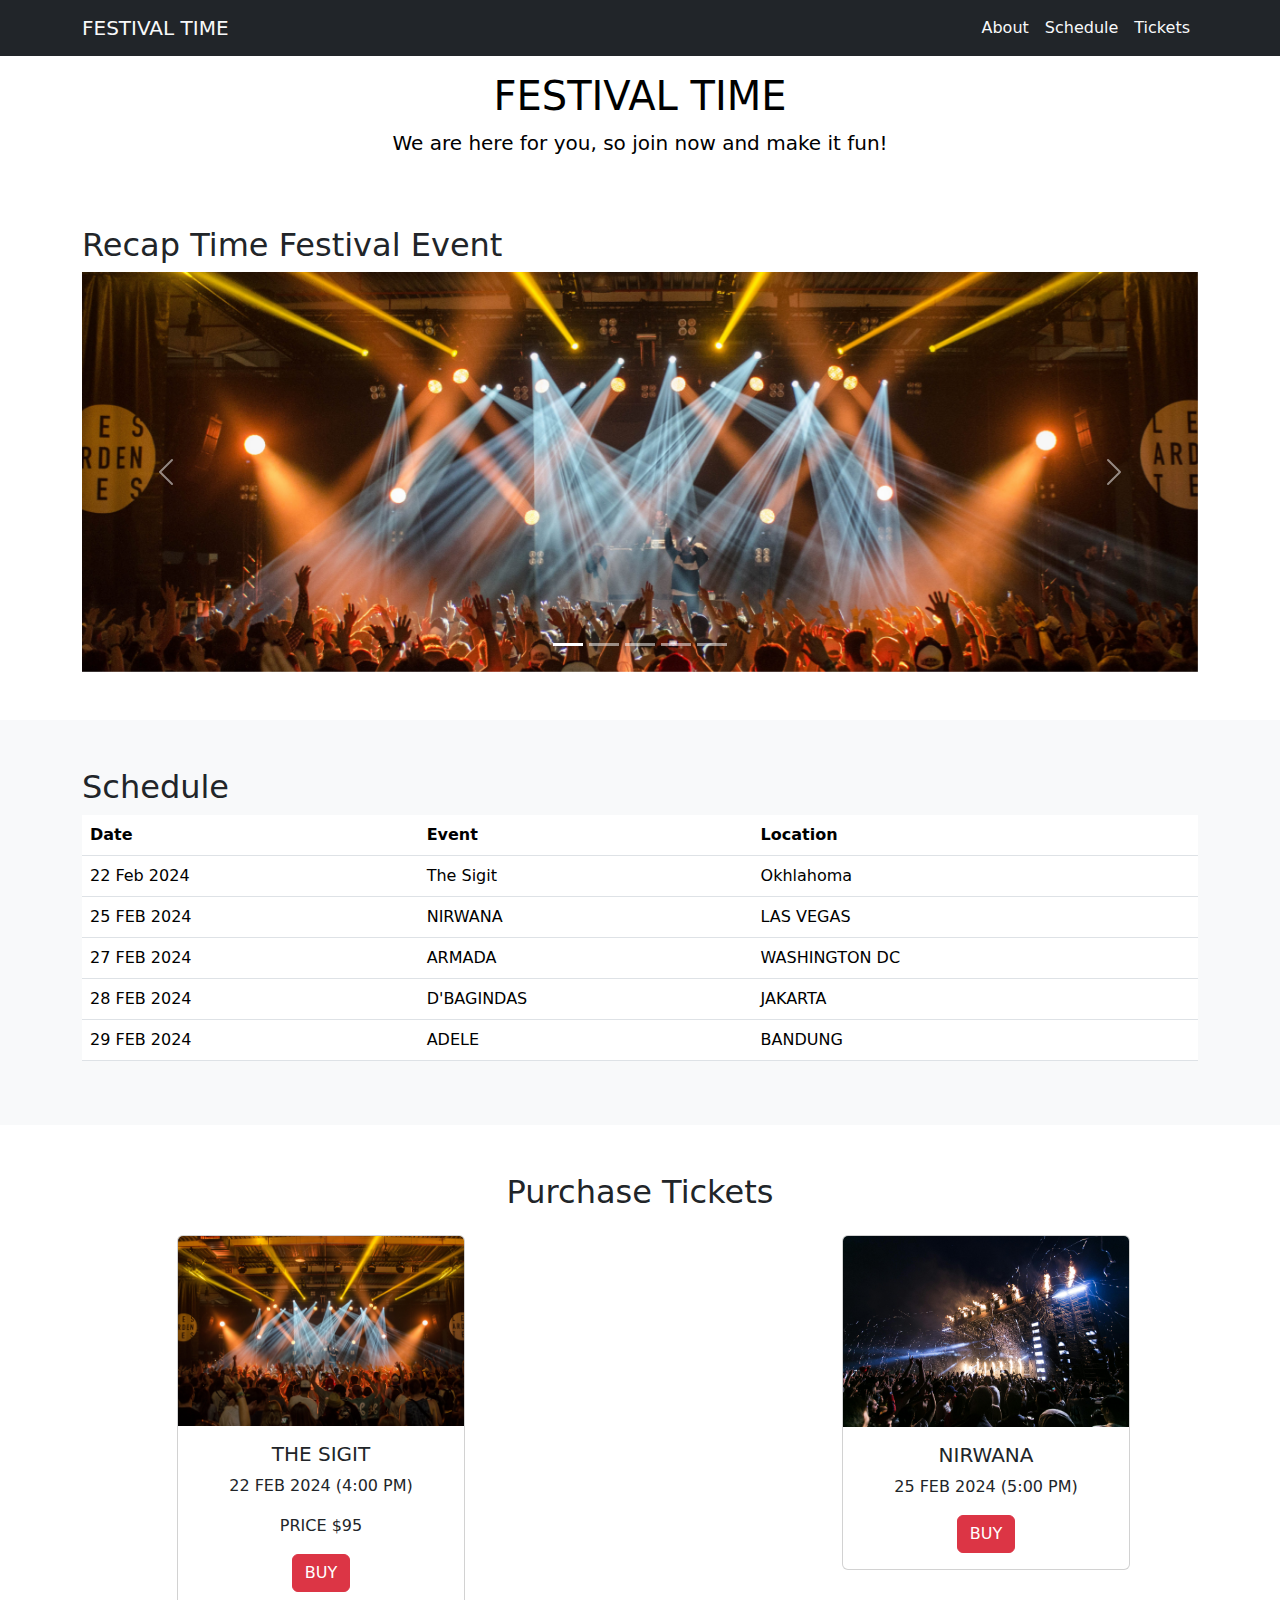
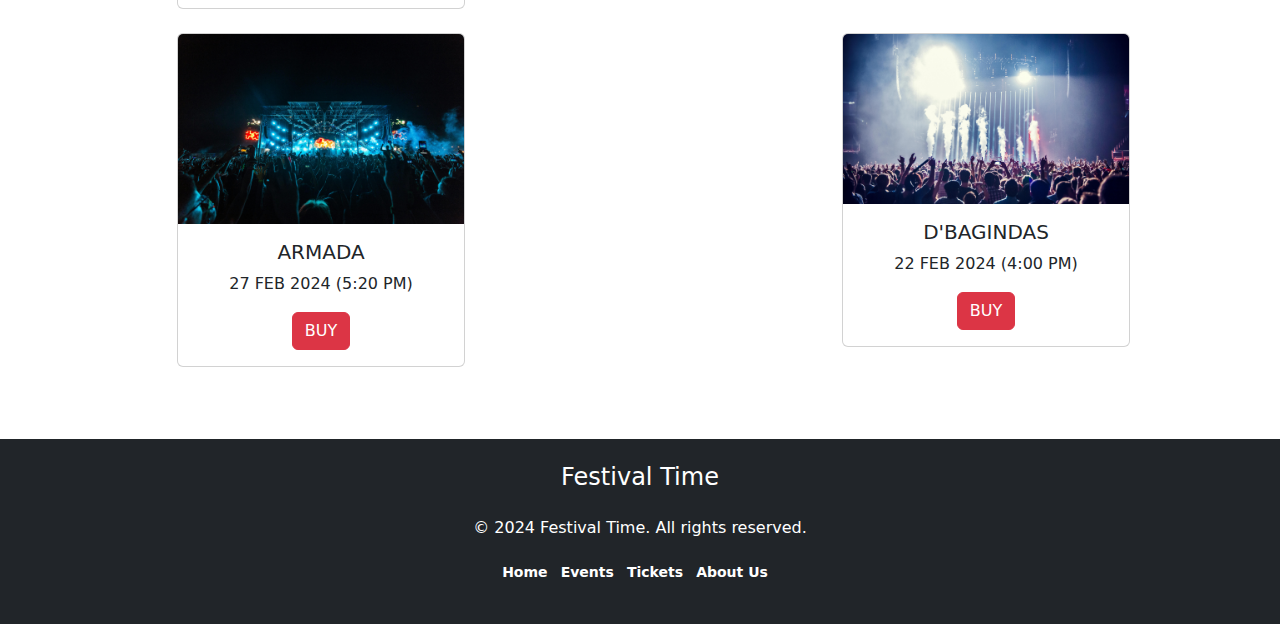
<file: index.html>
<!DOCTYPE html>
<html lang="en">
<head>
  <meta charset="UTF-8">
  <meta name="viewport" content="width=device-width, initial-scale=1.0">
  <link rel="stylesheet" href="styles.css">
  <link rel="stylesheet" href="https://cdn.jsdelivr.net/npm/bootstrap@5.3.0/dist/css/bootstrap.min.css">
  <title>Event Festival Time</title>
</head>
<body>

<nav class="navbar navbar-expand-lg navbar-dark bg-dark">
  <div class="container">
      <a class="navbar-brand text-light" href="#">FESTIVAL TIME</a>
      <button class="navbar-toggler" type="button" data-bs-toggle="collapse" data-bs-target="#navbarNav" aria-controls="navbarNav" aria-expanded="false" aria-label="Toggle navigation">
          <span class="navbar-toggler-icon navbar-toggler-icon-light"></span>
      </button>
      <div class="collapse navbar-collapse" id="navbarNav">
          <ul class="navbar-nav ms-auto">
              <li class="nav-item">
                  <a class="nav-link text-light" href="#about">About</a>
              </li>
              <li class="nav-item">
                  <a class="nav-link text-light" href="#schedule">Schedule</a>
              </li>
              <li class="nav-item">
                  <a class="nav-link text-light" href="#tickets">Tickets</a>
              </li>
          </ul>
      </div>
  </div>
</nav>


  <header class="bg-white text-black text-center py-3 pb-1">
    <h1>FESTIVAL TIME</h1>
    <p class="lead">We are here for you, so join now and make it fun!</p>
  
  
</header>
  <div class="container my-5" id="about">
    <div class="row">
      <div class="col-md-12">
        <h2>Recap Time Festival Event</h2>
        <div id="carouselExampleIndicators" class="carousel slide" data-bs-ride="carousel">
          <div class="carousel-indicators">
            <button type="button" data-bs-target="#carouselExampleIndicators" data-bs-slide-to="0" class="active" aria-current="true" aria-label="Slide 1"></button>
            <button type="button" data-bs-target="#carouselExampleIndicators" data-bs-slide-to="1" aria-label="Slide 2"></button>
            <button type="button" data-bs-target="#carouselExampleIndicators" data-bs-slide-to="2" aria-label="Slide 3"></button>
            <button type="button" data-bs-target="#carouselExampleIndicators" data-bs-slide-to="3" aria-label="Slide 4"></button>
            <button type="button" data-bs-target="#carouselExampleIndicators" data-bs-slide-to="4" aria-label="active"></button>
          </div>
          <div class="carousel-inner">
            <div class="carousel-item active">
              <img src="assets/KONSER1.jpg" class="d-block w-100 img-fluid" alt="konser1">
            </div>
            <div class="carousel-item">
              <img src="assets/KONSER2.jpg" class="d-block w-100 img-fluid" alt="KONSER2">
            </div>
            <div class="carousel-item">
              <img src="assets/KONSER3.jpg" class="d-block w-100 img-fluid" alt="KONSER3">
            </div>
            <div class="carousel-item">
              <img src="assets/KONSER4.jpg" class="d-block w-100 img-fluid" alt="KONSER3">
            </div>
            <div class="carousel-item">
              <img src="assets/KONSER5.jpg" class="d-block w-100 img-fluid" alt="KONSER3">
            </div>
          </div>
          <button class="carousel-control-prev" type="button" data-bs-target="#carouselExampleIndicators" data-bs-slide="prev">
            <span class="carousel-control-prev-icon" aria-hidden="true"></span>
            <span class="visually-hidden">Previous</span>
          </button>
          <button class="carousel-control-next" type="button" data-bs-target="#carouselExampleIndicators" data-bs-slide="next">
            <span class="carousel-control-next-icon" aria-hidden="true"></span>
            <span class="visually-hidden">Next</span>
          </button>
        </div>
      </div>
    </div>
  </div>


  <div class="container-fluid bg-light py-5" id="schedule">
    <div class="container">
      <h2>Schedule</h2>
      <table class="table">
        <thead>
          <tr>
            <th>Date</th>
            <th>Event</th>
            <th>Location</th>
          </tr>
        </thead>
        <tbody>
          <tr>
            <td>22 Feb 2024</td>
            <td>The Sigit</td>
            <td>Okhlahoma</td>
          </tr>
          <tr>
            <td>25 FEB 2024</td>
            <td>NIRWANA</td>
            <td>LAS VEGAS</td>
          </tr>
          <tr>
            <td>27 FEB 2024</td>
            <td>ARMADA</td>
            <td>WASHINGTON DC</td>
          </tr>
          <tr>
            <td>28 FEB 2024</td>
            <td>D'BAGINDAS</td>
            <td>JAKARTA</td>
          </tr>
          <tr>
            <td>29 FEB 2024</td>
            <td>ADELE</td>
            <td>BANDUNG</td>
          </tr>
        </tbody>
      </table>
    </div>
  </div>
  
        <div class="container my-5" id="tickets">
          <div class="row">
            <div class="col-md-12 text-center">
              <h2 class="mb-4">Purchase Tickets</h2>
        
              <div class="row">
                <div class="col-md-5 mx-auto mb-4">
                  <div class="card" style="width: 18rem;">
                    <img src="assets/KONSER1.jpg" class="card-img-top" alt="card1">
                    <div class="card-body">
                      <h5 class="card-title">THE SIGIT</h5>
                      <p class="card-text">22 FEB 2024 (4:00 PM)</p>
                      <p class="card-text">PRICE $95</p>
                      <a href="pembayaran.html" class="btn btn-danger">BUY</a>
                    </div>
                  </div>
                </div>
        
                <div class="col-md-3 mx-auto mb-4">
                  <div class="card" style="width: 18rem;">
                    <img src="assets/KONSER2.jpg" class="card-img-top" alt="card2">
                    <div class="card-body">
                      <h5 class="card-title">NIRWANA</h5>
                      <p class="card-text">25 FEB 2024 (5:00 PM)</p>
                      <a href="pembayaran.html" class="btn btn-danger">BUY</a>
                    </div>
                  </div>
                </div>
              </div>
        
              <div class="row">
                <div class="col-md-5 mx-auto mb-4">
                  <div class="card" style="width: 18rem;">
                    <img src="assets/KONSER3.jpg" class="card-img-top" alt="card3">
                    <div class="card-body">
                      <h5 class="card-title">ARMADA</h5>
                      <p class="card-text">27 FEB 2024 (5:20 PM)</p>
                      <a href="pembayaran.html" class="btn btn-danger">BUY</a>
                    </div>
                  </div>
                </div>
        
                <div class="col-md-3 mx-auto mb-4 offsite">
                  <div class="card" style="width: 18rem;">
                    <img src="assets/KONSER4.jpg" class="card-img-top" alt="card4">
                    <div class="card-body">
                      <h5 class="card-title">D'BAGINDAS</h5>
                      <p class="card-text">22 FEB 2024 (4:00 PM)</p>
                      <a href="pembayaran.html" class="btn btn-danger">BUY</a>
                    </div>
                  </div>
                </div>
              </div>
            </div>
          </div>
        </div>

        <footer class="bg-dark text-white text-center py-4">
          <div class="container">
              <div class="row">
                  <div class="col-md-12">
                      <h3 class="mb-4">Festival Time</h3>
                      <p>&copy; 2024 Festival Time. All rights reserved.</p>
                      <ul class="list-inline">
                          <li class="list-inline-item"><a href="#" class="text-white">Home</a></li>
                          <li class="list-inline-item"><a href="#" class="text-white">Events</a></li>
                          <li class="list-inline-item"><a href="#" class="text-white">Tickets</a></li>
                          <li class="list-inline-item"><a href="#" class="text-white">About Us</a></li>
                      </ul>
                  </div>
              </div>
          </div>
      </footer>

  <script src="https://cdn.jsdelivr.net/npm/bootstrap@5.3.0/dist/js/bootstrap.bundle.min.js"></script>
</body>
</html>
</file>
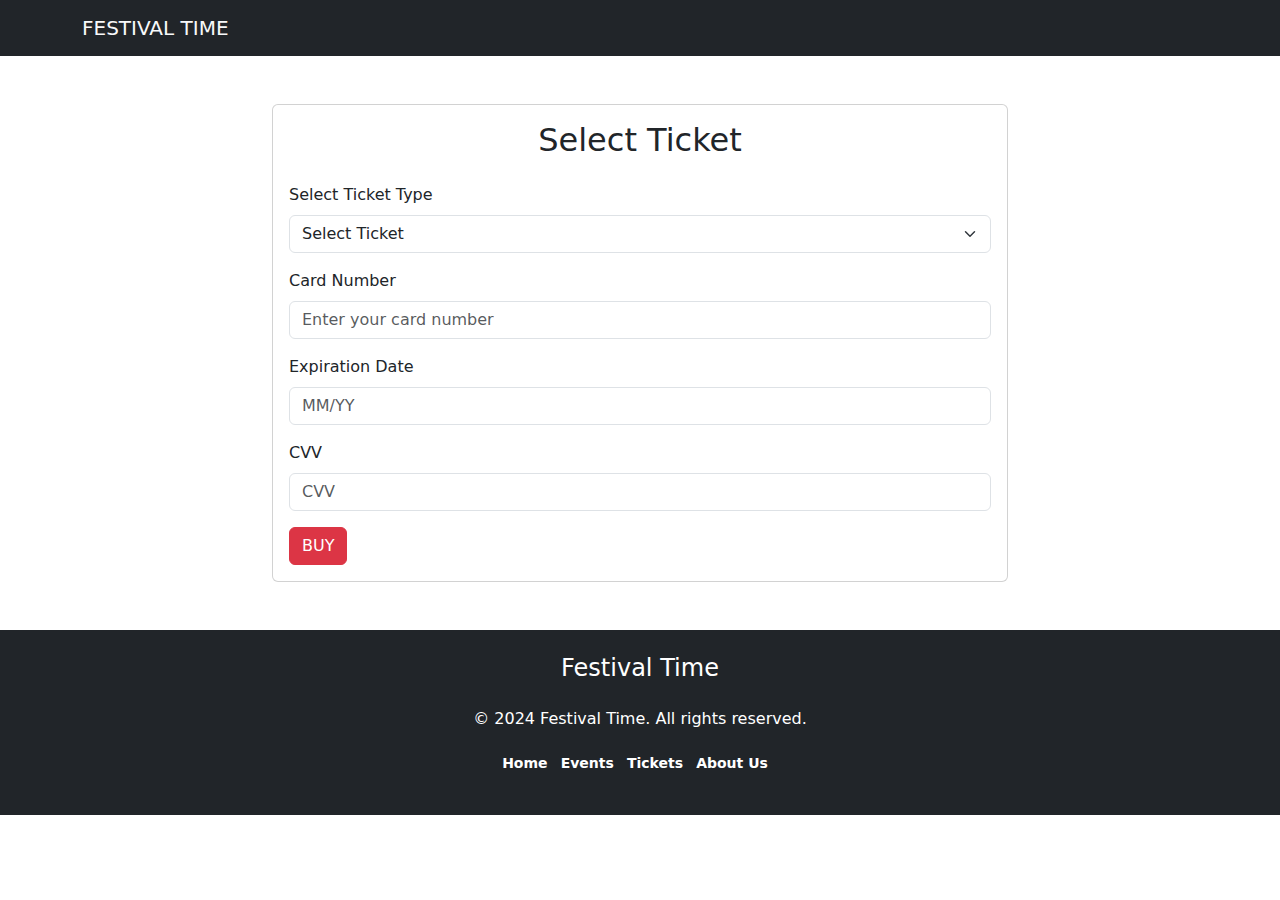
<file: pembayaran.html>
<!-- index.html -->

<!DOCTYPE html>
<html lang="en">
<head>
  <meta charset="UTF-8">
  <meta name="viewport" content="width=device-width, initial-scale=1.0">
  <link rel="stylesheet" href="styles.css">
  <link rel="stylesheet" href="https://cdn.jsdelivr.net/npm/bootstrap@5.3.0/dist/css/bootstrap.min.css">
  <title>Festival Time - Payment</title>
</head>
<body>

<nav class="navbar navbar-expand-lg navbar-dark bg-dark">
  <div class="container">
    <a class="navbar-brand text-light" href="#">FESTIVAL TIME</a>
  </div>
</nav>

<div class="container my-5">
  <div class="row">
    <div class="col-md-8 mx-auto">
      <div class="card">
        <div class="card-body">
          <h2 class="card-title text-center mb-4">Select Ticket</h2>
          
          <!-- Ticket Selection -->
          <div class="mb-3">
            <label for="ticketType" class="form-label">Select Ticket Type</label>
            <select class="form-select" id="ticketType" required>
              <option value="" disabled selected>Select Ticket</option>
              <option value="TheSigit">The Sigit Concert - $95</option>
              <option value="Nirwana">Nirwana Concert - $80</option>
              <!-- Add more ticket options if needed -->
            </select>
          </div>

          <!-- Ticket Information -->
          <div id="ticketInfo" style="display: none;">
            <h4>Selected Ticket Information</h4>
            <p id="ticketName"></p>
            <p id="ticketPrice"></p>
          </div>

          <form>
            <div class="mb-3">
              <label for="cardNumber" class="form-label">Card Number</label>
              <input type="text" class="form-control" id="cardNumber" placeholder="Enter your card number" required>
            </div>
            <div class="mb-3">
              <label for="expirationDate" class="form-label">Expiration Date</label>
              <input type="text" class="form-control" id="expirationDate" placeholder="MM/YY" required>
            </div>
            <div class="mb-3">
              <label for="cvv" class="form-label">CVV</label>
              <input type="text" class="form-control" id="cvv" placeholder="CVV" required>
            </div>
            <a href="index.html" class="btn btn-danger">BUY</a>
          </form>
        </div>
      </div>
    </div>
  </div>
</div>

<footer class="bg-dark text-white text-center py-4">
  <div class="container">
    <div class="row">
      <div class="col-md-12">
        <h3 class="mb-4">Festival Time</h3>
        <p>&copy; 2024 Festival Time. All rights reserved.</p>
        <ul class="list-inline">
          <li class="list-inline-item"><a href="#" class="text-white">Home</a></li>
          <li class="list-inline-item"><a href="#" class="text-white">Events</a></li>
          <li class="list-inline-item"><a href="#" class="text-white">Tickets</a></li>
          <li class="list-inline-item"><a href="#" class="text-white">About Us</a></li>
        </ul>
      </div>
    </div>
  </div>
</footer>

<script src="https://cdn.jsdelivr.net/npm/bootstrap@5.3.0/dist/js/bootstrap.bundle.min.js"></script>
</body>
</html>
</file>
<file: styles.css>
body {
    margin: 0;
    padding: 0;
}

.carousel-item img {
    width: 100%;
    height: 400PX;
    object-fit: cover;
}

footer {
    background-color: #343a40;
    color: #ffffff;
    padding: 20px;
    text-align: center;
    margin-top: auto;
}

footer h3 {
    font-size: 24px;
}

footer p {
    font-size: 16px;
    margin-bottom: 20px;
}

footer ul {
    padding: 0;
    list-style: none;
}

footer ul li {
    display: inline-block;
    margin-right: 10px;
}

footer ul li a {
    color: #ffffff;
    text-decoration: none;
    font-weight: bold;
    font-size: 14px;
}

footer ul li a:hover {
    color: #6c757d;
}
</file>
